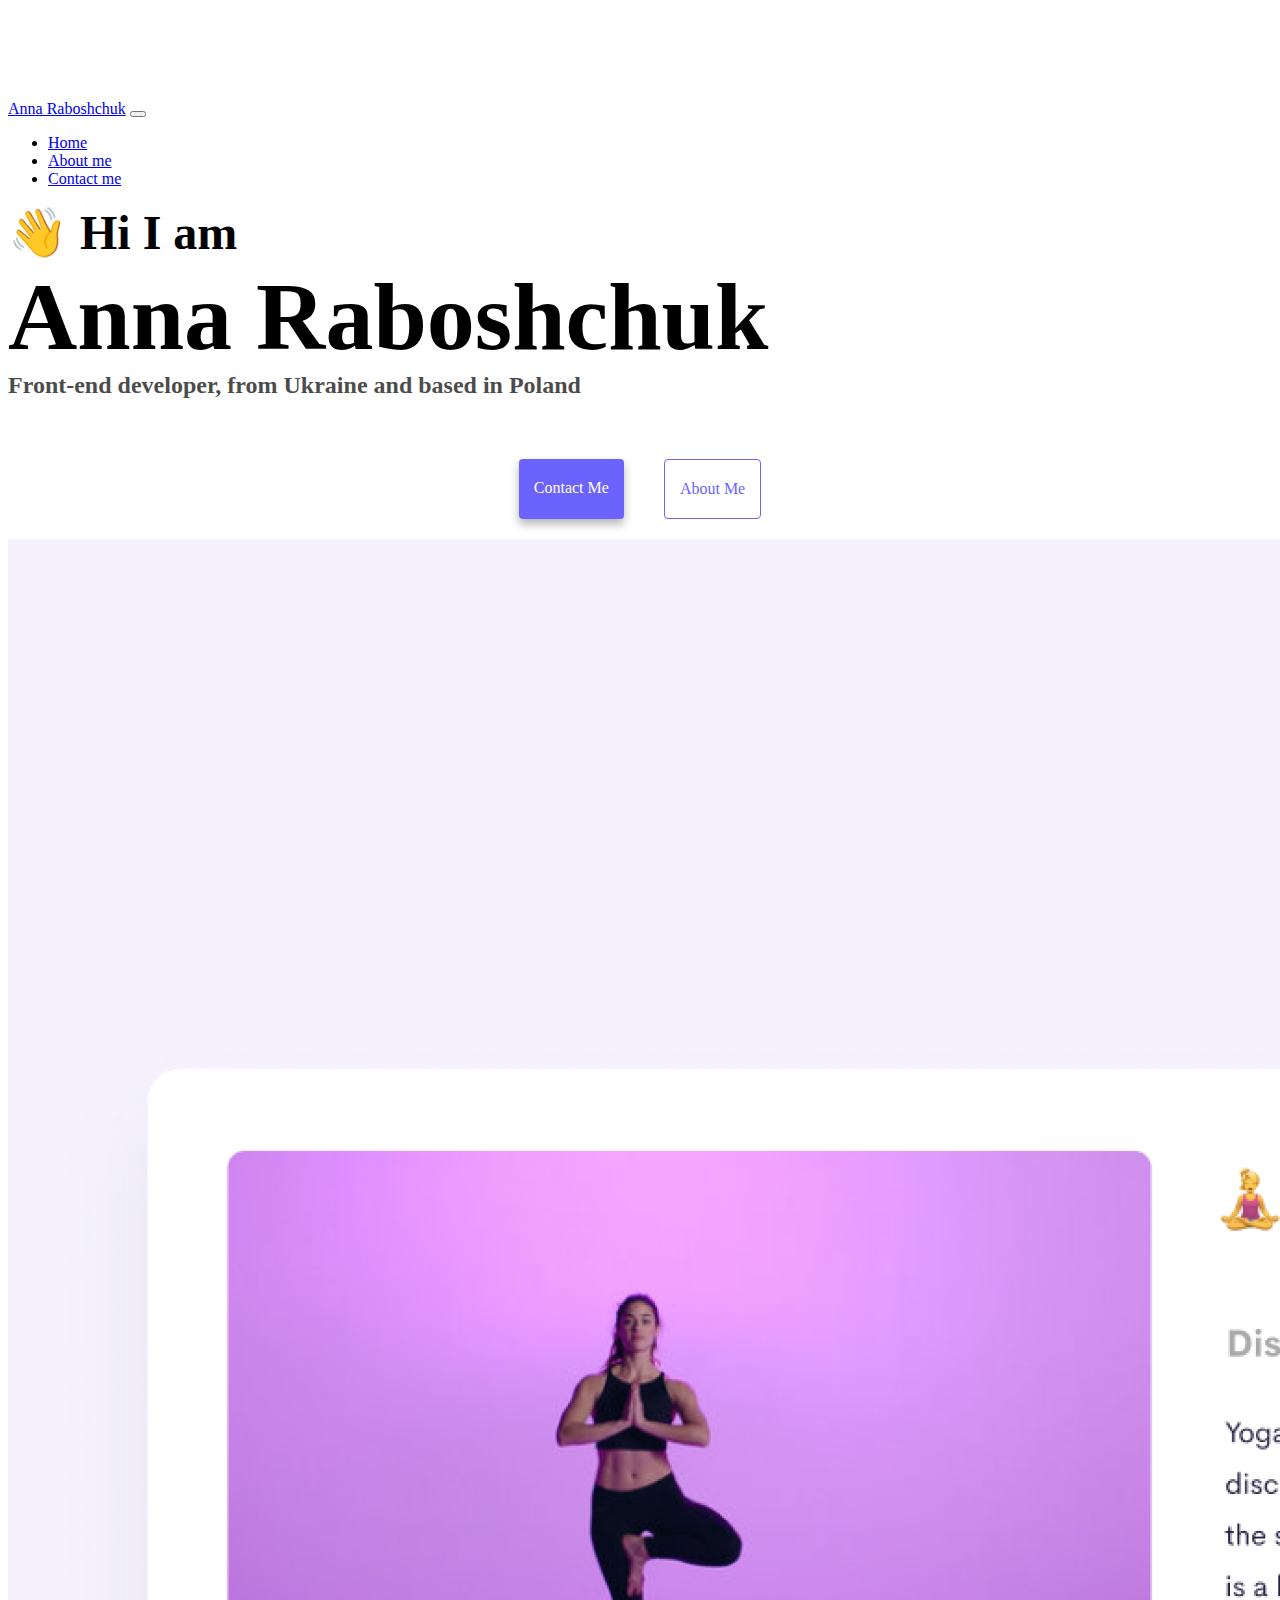
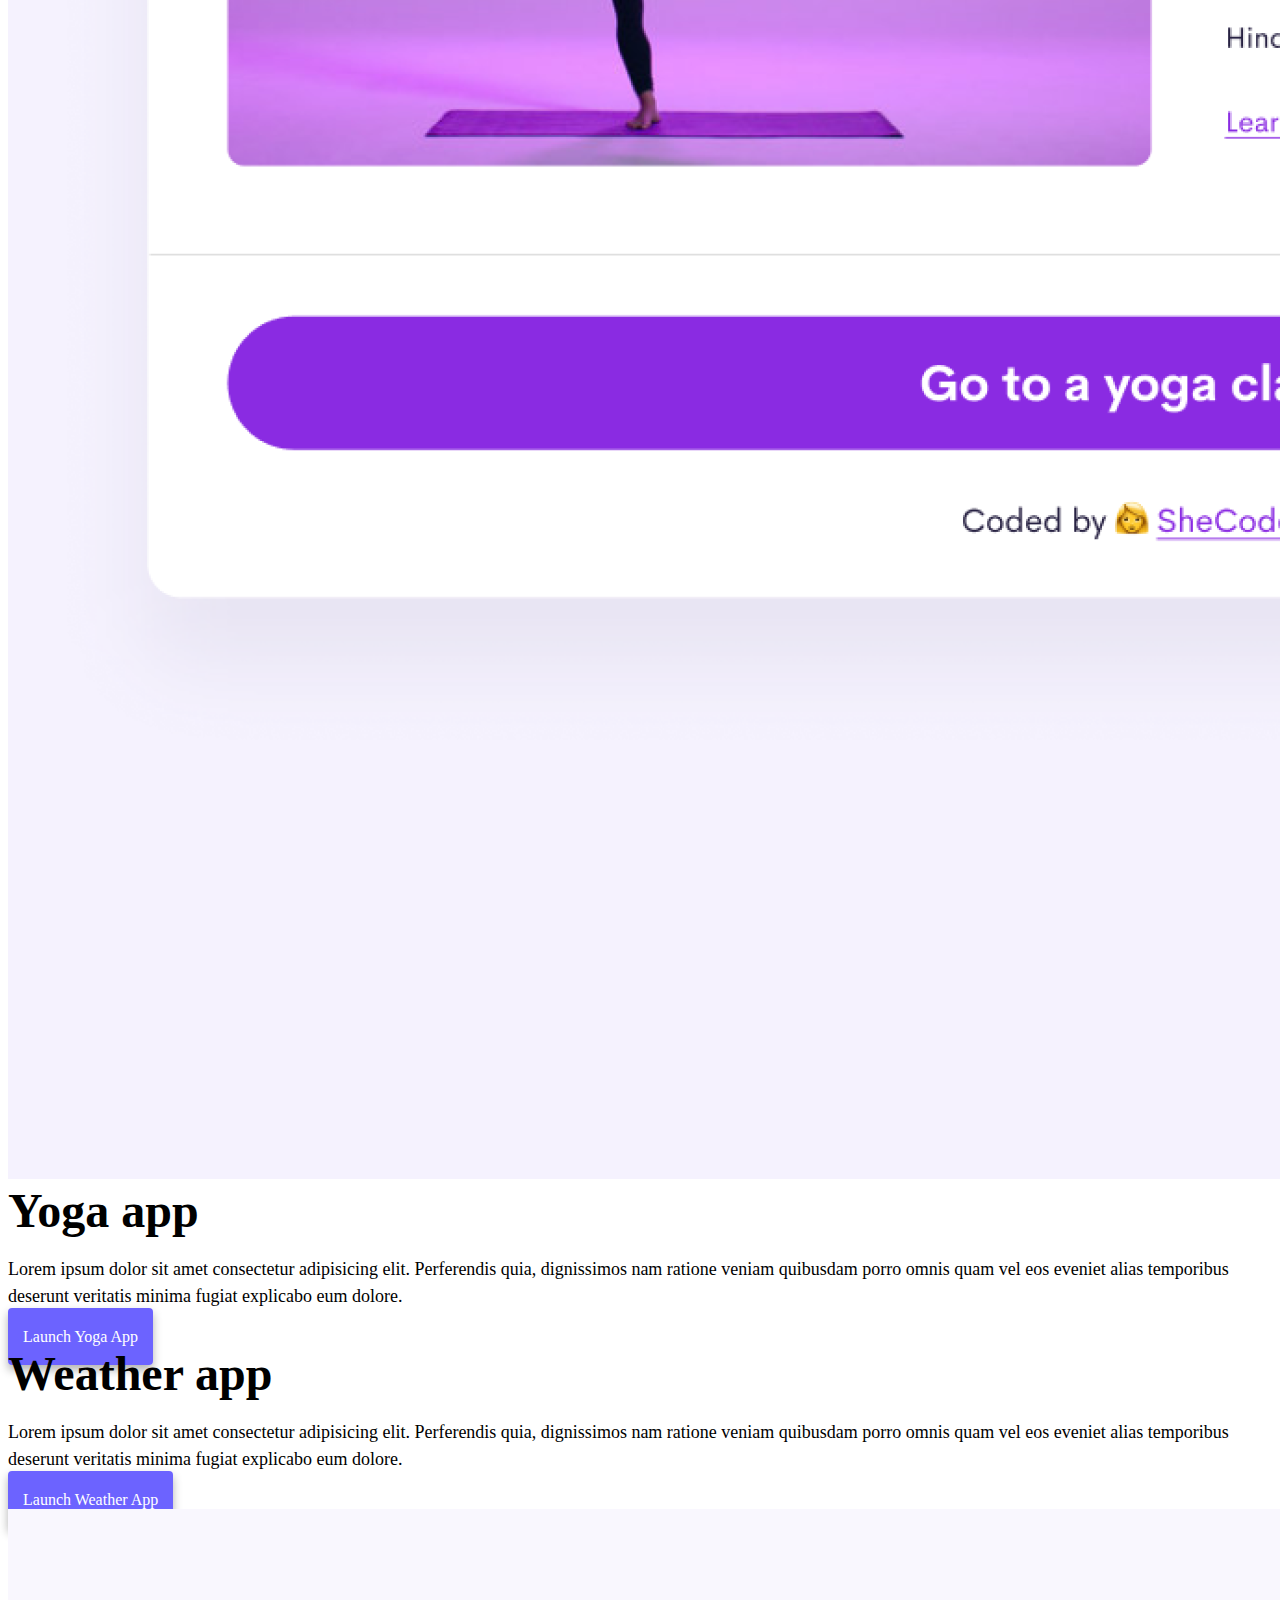
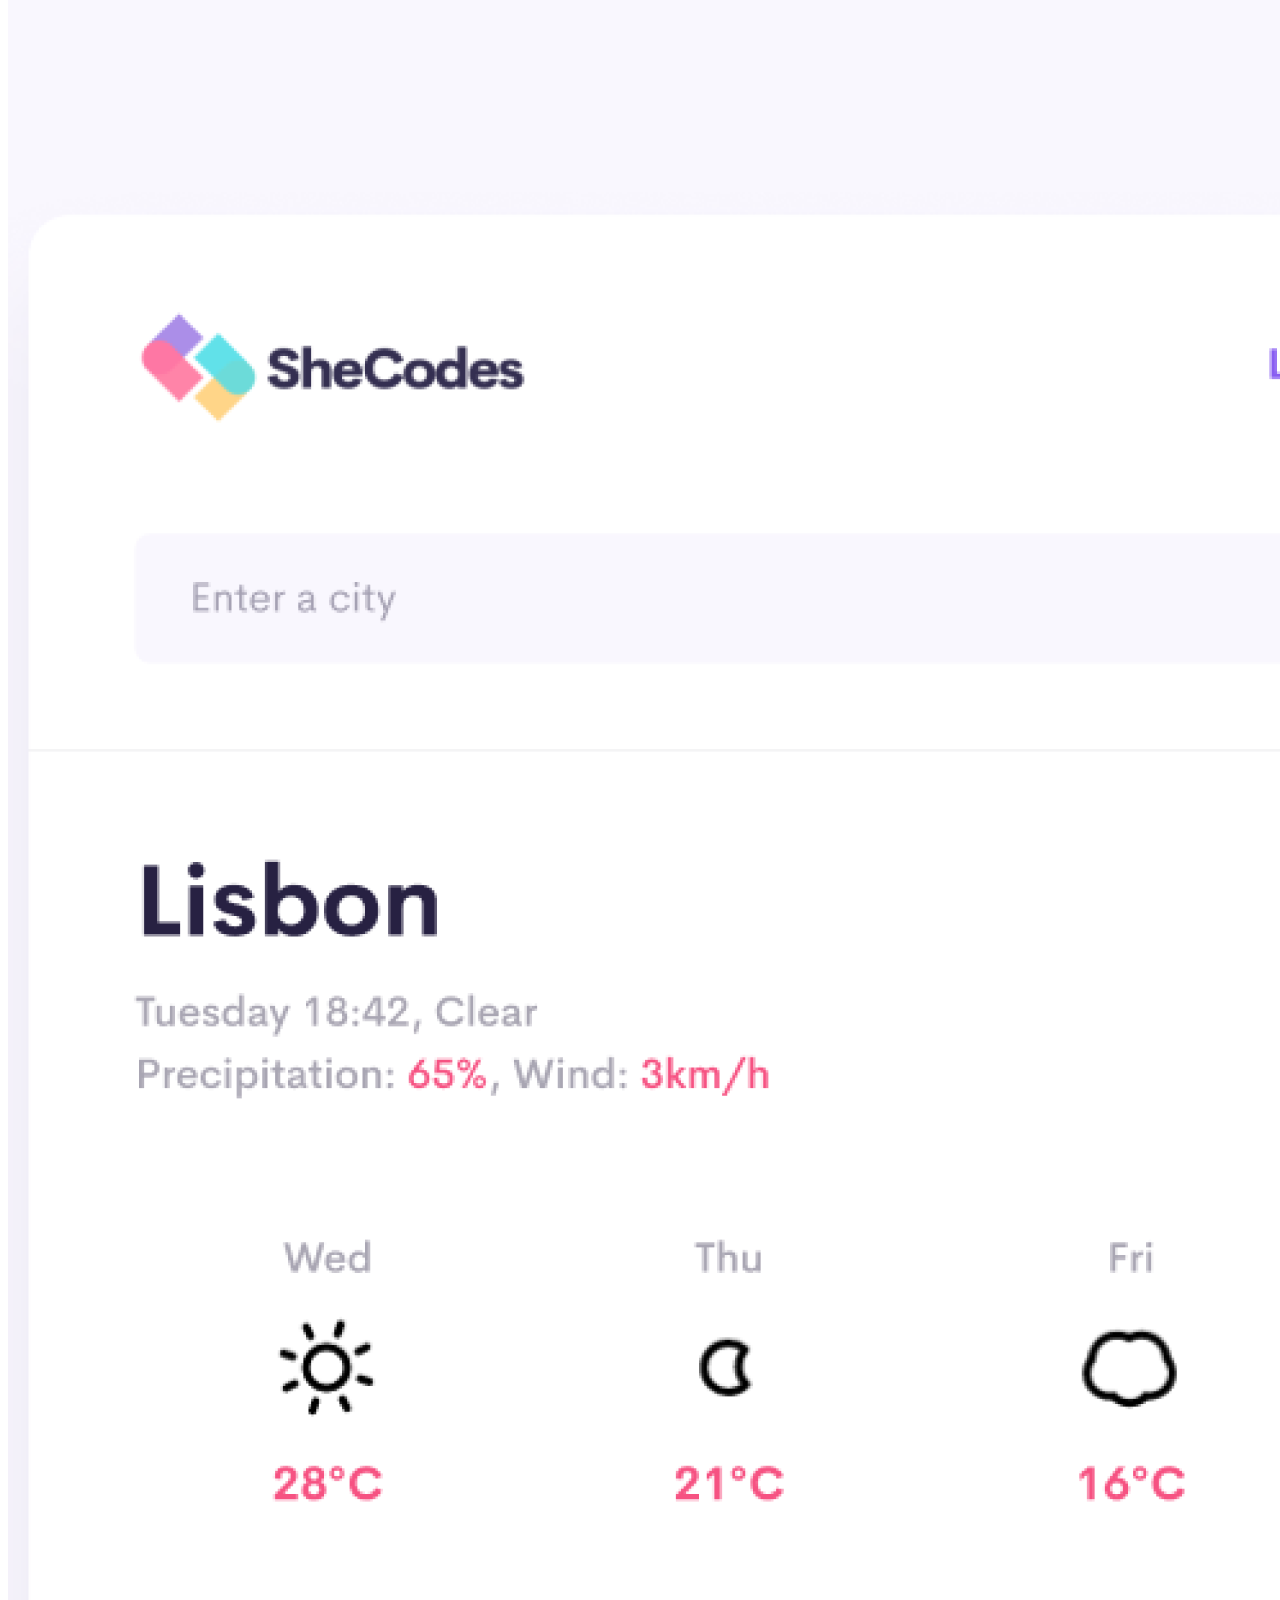
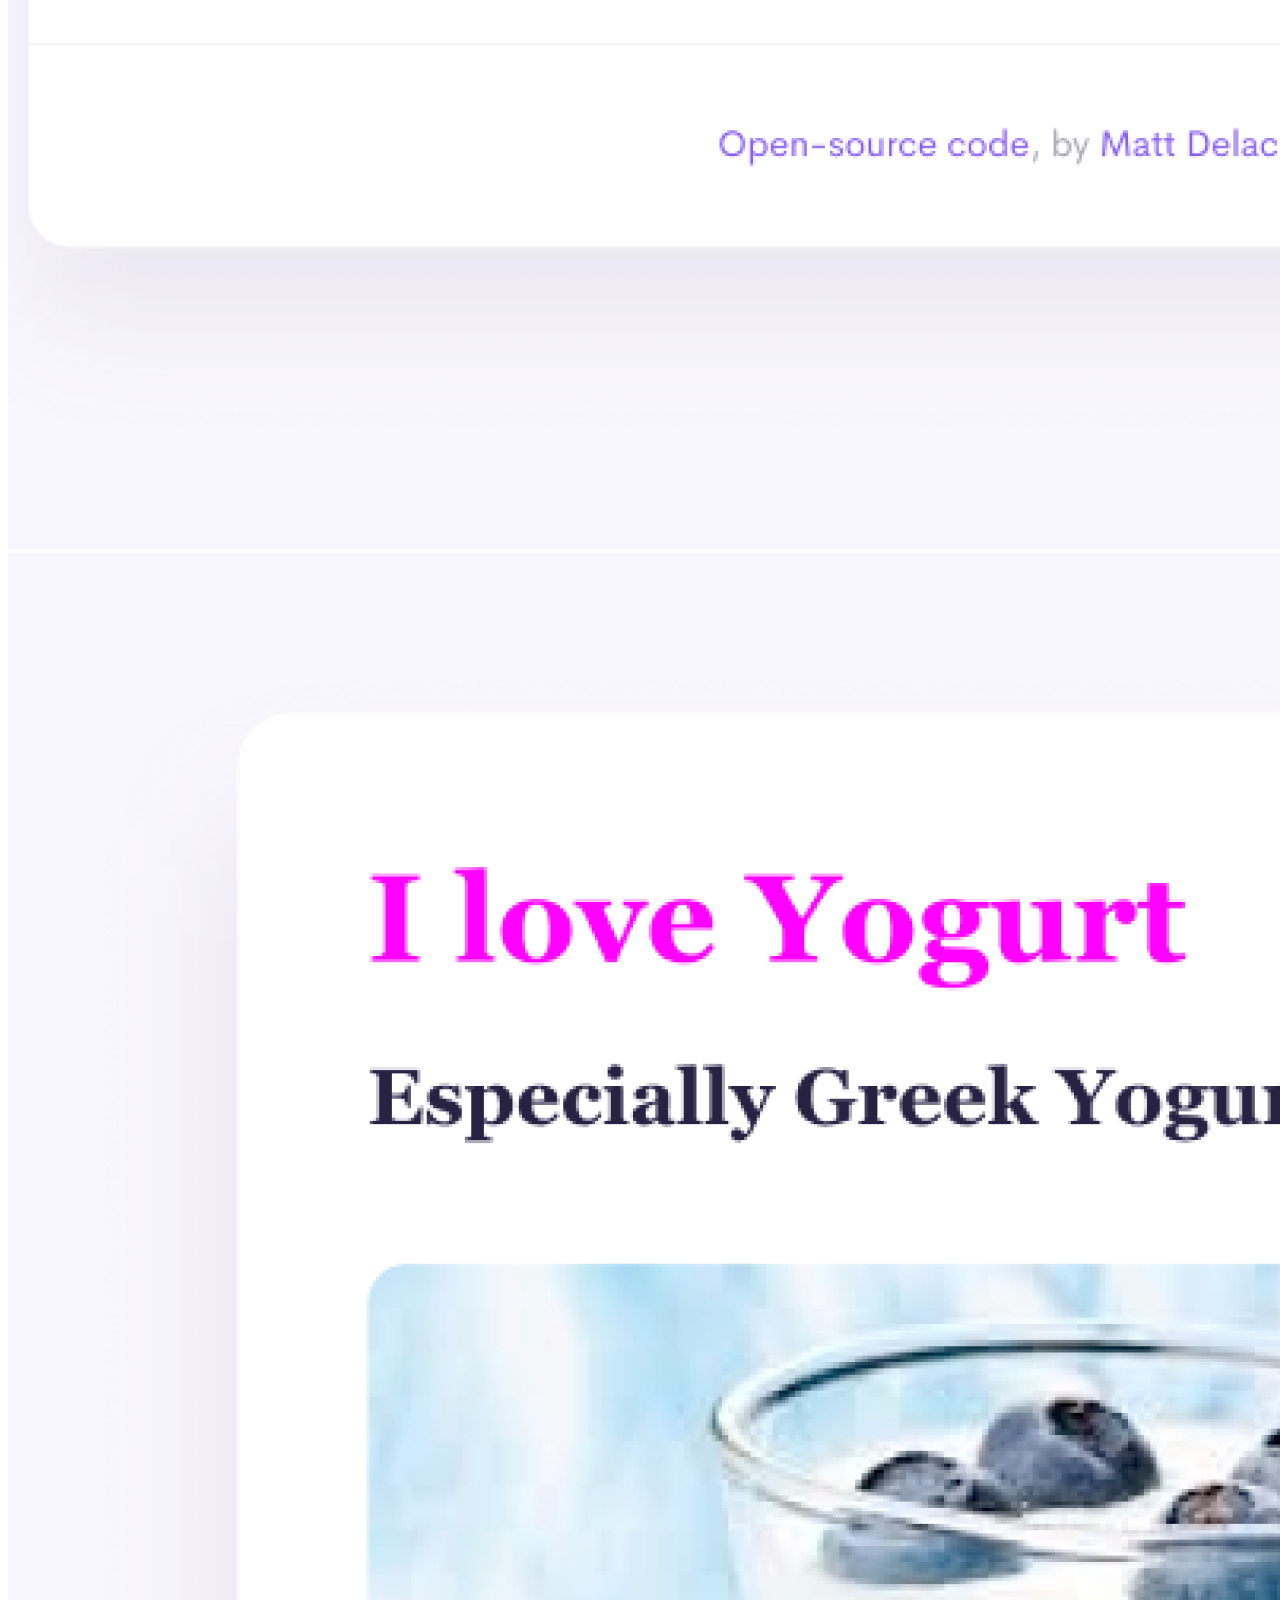
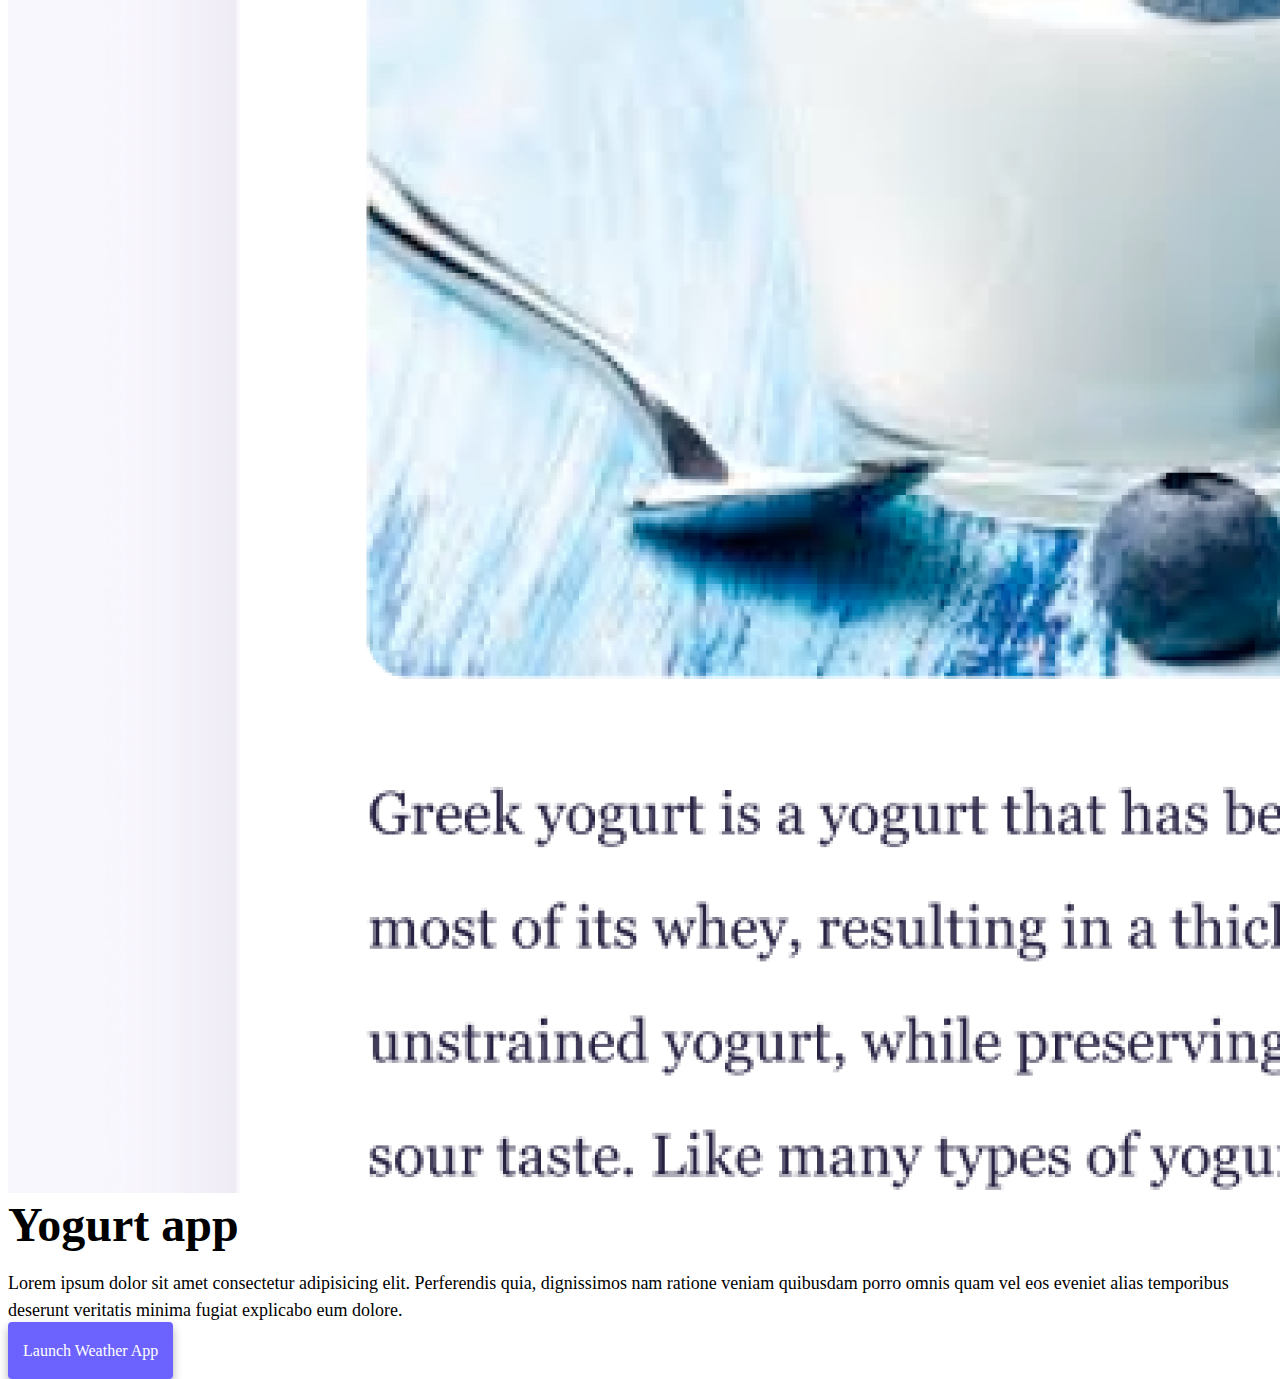
<file: index.html>
<!DOCTYPE html>
<html lang="en">
  <head>
    <meta charset="UTF-8" />
    <meta http-equiv="X-UA-Compatible" content="IE=edge" />
    <meta name="viewport" content="width=device-width, initial-scale=1.0" />
    <meta name="description" content="This is a CV of Anna Raboshchuk." />
    <title>Front-end developer: Anna Raboshchuk</title>
    <link
      href="https://cdn.jsdelivr.net/npm/bootstrap@5.0.0-beta2/dist/css/bootstrap.min.css"
      rel="stylesheet"
      integrity="sha384-BmbxuPwQa2lc/FVzBcNJ7UAyJxM6wuqIj61tLrc4wSX0szH/Ev+nYRRuWlolflfl"
      crossorigin="anonymous"
    />
    <script
      src="https://cdn.jsdelivr.net/npm/bootstrap@5.0.0-beta2/dist/js/bootstrap.bundle.min.js"
      integrity="sha384-b5kHyXgcpbZJO/tY9Ul7kGkf1S0CWuKcCD38l8YkeH8z8QjE0GmW1gYU5S9FOnJ0"
      crossorigin="anonymous"
    ></script>
    <link rel="stylesheet" href="/style.css" />
  </head>
  <body>
    <nav class="navbar navbar-expand-lg navbar-light bg-light fixed-top">
      <div class="container">
        <a class="navbar-brand" href="/index.html" title="Go to Homepage"
          >Anna Raboshchuk</a
        >
        <button
          class="navbar-toggler"
          type="button"
          data-bs-toggle="collapse"
          data-bs-target="#navbarNav"
          aria-controls="navbarNav"
          aria-expanded="false"
          aria-label="Toggle navigation"
        >
          <span class="navbar-toggler-icon"></span>
        </button>
        <div class="collapse navbar-collapse" id="navbarNav">
          <ul class="navbar-nav">
            <li class="nav-item">
              <a
                class="nav-link active"
                aria-current="page"
                href="/index.html"
                title="Homepage"
                >Home</a
              >
            </li>
            <li class="nav-item">
              <a class="nav-link" href="/about.html" title="About me"
                >About me</a
              >
            </li>
            <li class="nav-item">
              <a class="nav-link" href="/about.html#contact" title="Contact me"
                >Contact me</a
              >
            </li>
          </ul>
        </div>
      </div>
    </nav>
    <h2 class="text-center">👋 Hi I am</h2>
    <h1 class="text-center">Anna Raboshchuk</h1>
    <h3 class="text-center">
      Front-end developer, from Ukraine and based in Poland
    </h3>
    <div class="navigation-links mb-5">
      <a href="/about.html#contact" class="primary-link" title="Contact me"
        >Contact me</a
      >
      <a href="/about.html" class="secondary-link" title="About me">About me</a>
    </div>
    <div class="container">
      <div class="row">
        <div class="col-sm-6">
          <img
            src="/images/yoga.png"
            alt="Yoga project"
            class="img-fluid rounded d-none d-sm-block"
          />
        </div>
        <div class="col-sm-6">
          <h2 class="mb-3">Yoga app</h2>
          <p>
            Lorem ipsum dolor sit amet consectetur adipisicing elit. Perferendis
            quia, dignissimos nam ratione veniam quibusdam porro omnis quam vel
            eos eveniet alias temporibus deserunt veritatis minima fugiat
            explicabo eum dolore.
          </p>
          <div class="mt-5">
            <a href="#" class="primary-link project-link" title="Yoga project"
              >Launch Yoga App</a
            >
          </div>
        </div>
      </div>
      <div class="row mt-5">
        <div class="col-sm-6">
          <h2 class="mb-3">Weather app</h2>
          <p>
            Lorem ipsum dolor sit amet consectetur adipisicing elit. Perferendis
            quia, dignissimos nam ratione veniam quibusdam porro omnis quam vel
            eos eveniet alias temporibus deserunt veritatis minima fugiat
            explicabo eum dolore.
          </p>
          <div class="mt-5">
            <a
              href="#"
              class="primary-link project-link"
              title="Weather project"
              >Launch Weather App</a
            >
          </div>
        </div>
        <div class="col-sm-6">
          <img
            src="/images/weather.png"
            alt="Weather project"
            class="img-fluid rounded d-none d-sm-block"
          />
        </div>
      </div>
      <div class="row mt-5">
        <div class="col-sm-6">
          <img
            src="/images/yogurt.png"
            alt="Yogurt project"
            class="img-fluid rounded d-none d-sm-block"
          />
        </div>
        <div class="col-sm-6">
          <h2 class="mb-3">Yogurt app</h2>
          <p>
            Lorem ipsum dolor sit amet consectetur adipisicing elit. Perferendis
            quia, dignissimos nam ratione veniam quibusdam porro omnis quam vel
            eos eveniet alias temporibus deserunt veritatis minima fugiat
            explicabo eum dolore.
          </p>
          <div class="mt-5">
            <a href="#" title="Yogurt project" class="primary-link project-link"
              >Launch Weather App</a
            >
          </div>
        </div>
      </div>
    </div>
  </body>
</html>
</file>
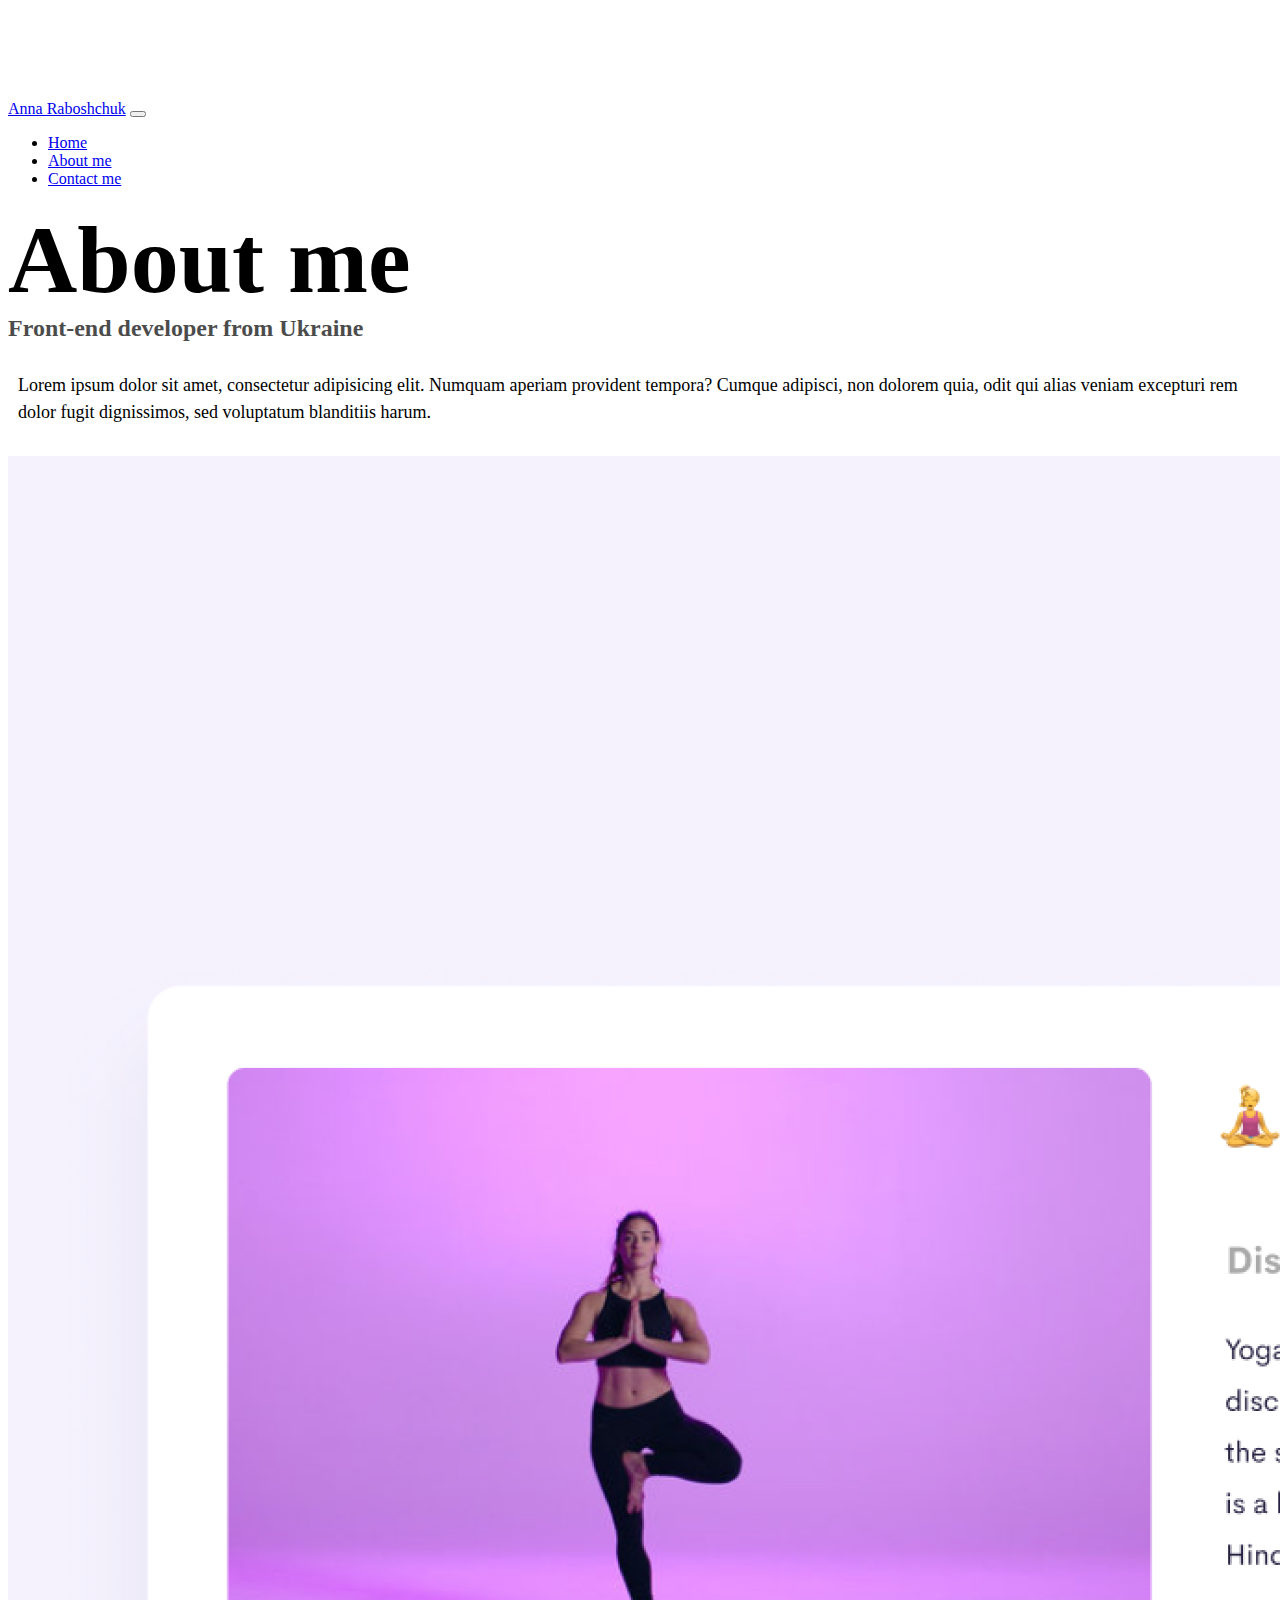
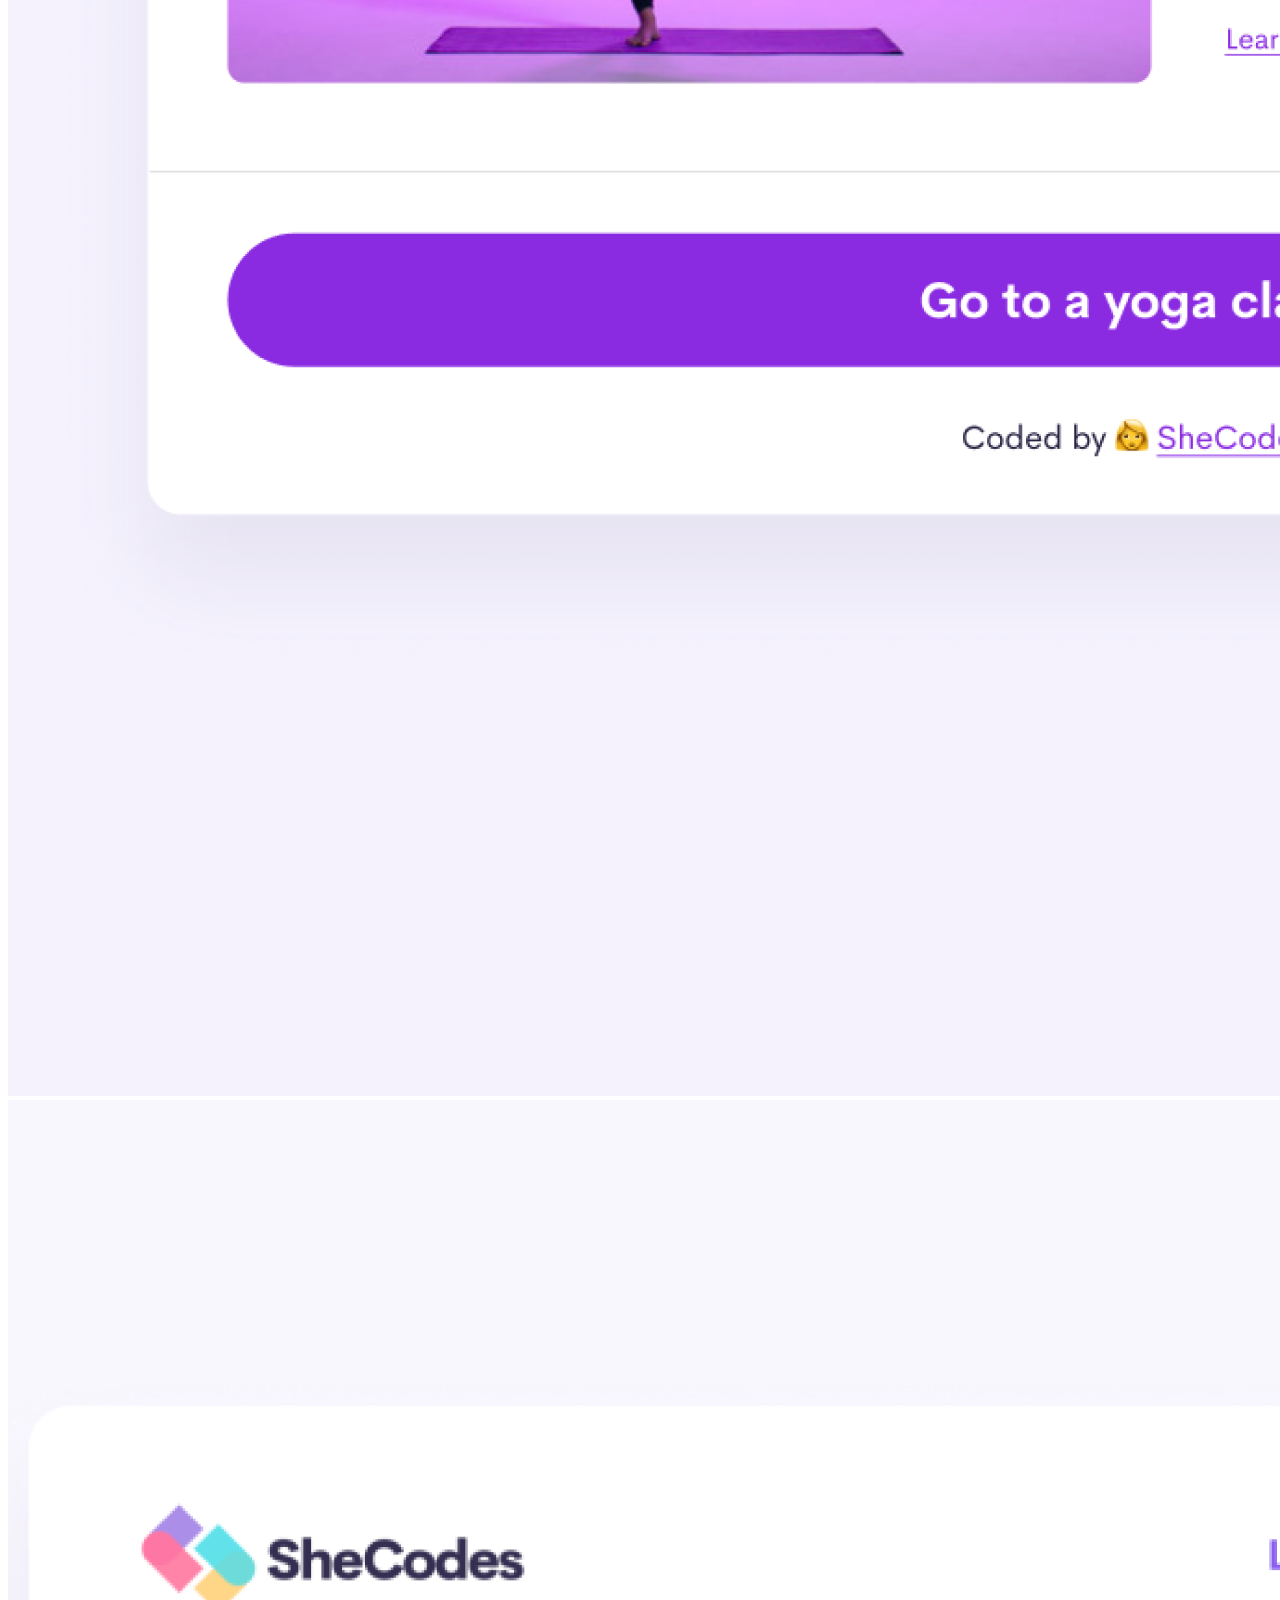
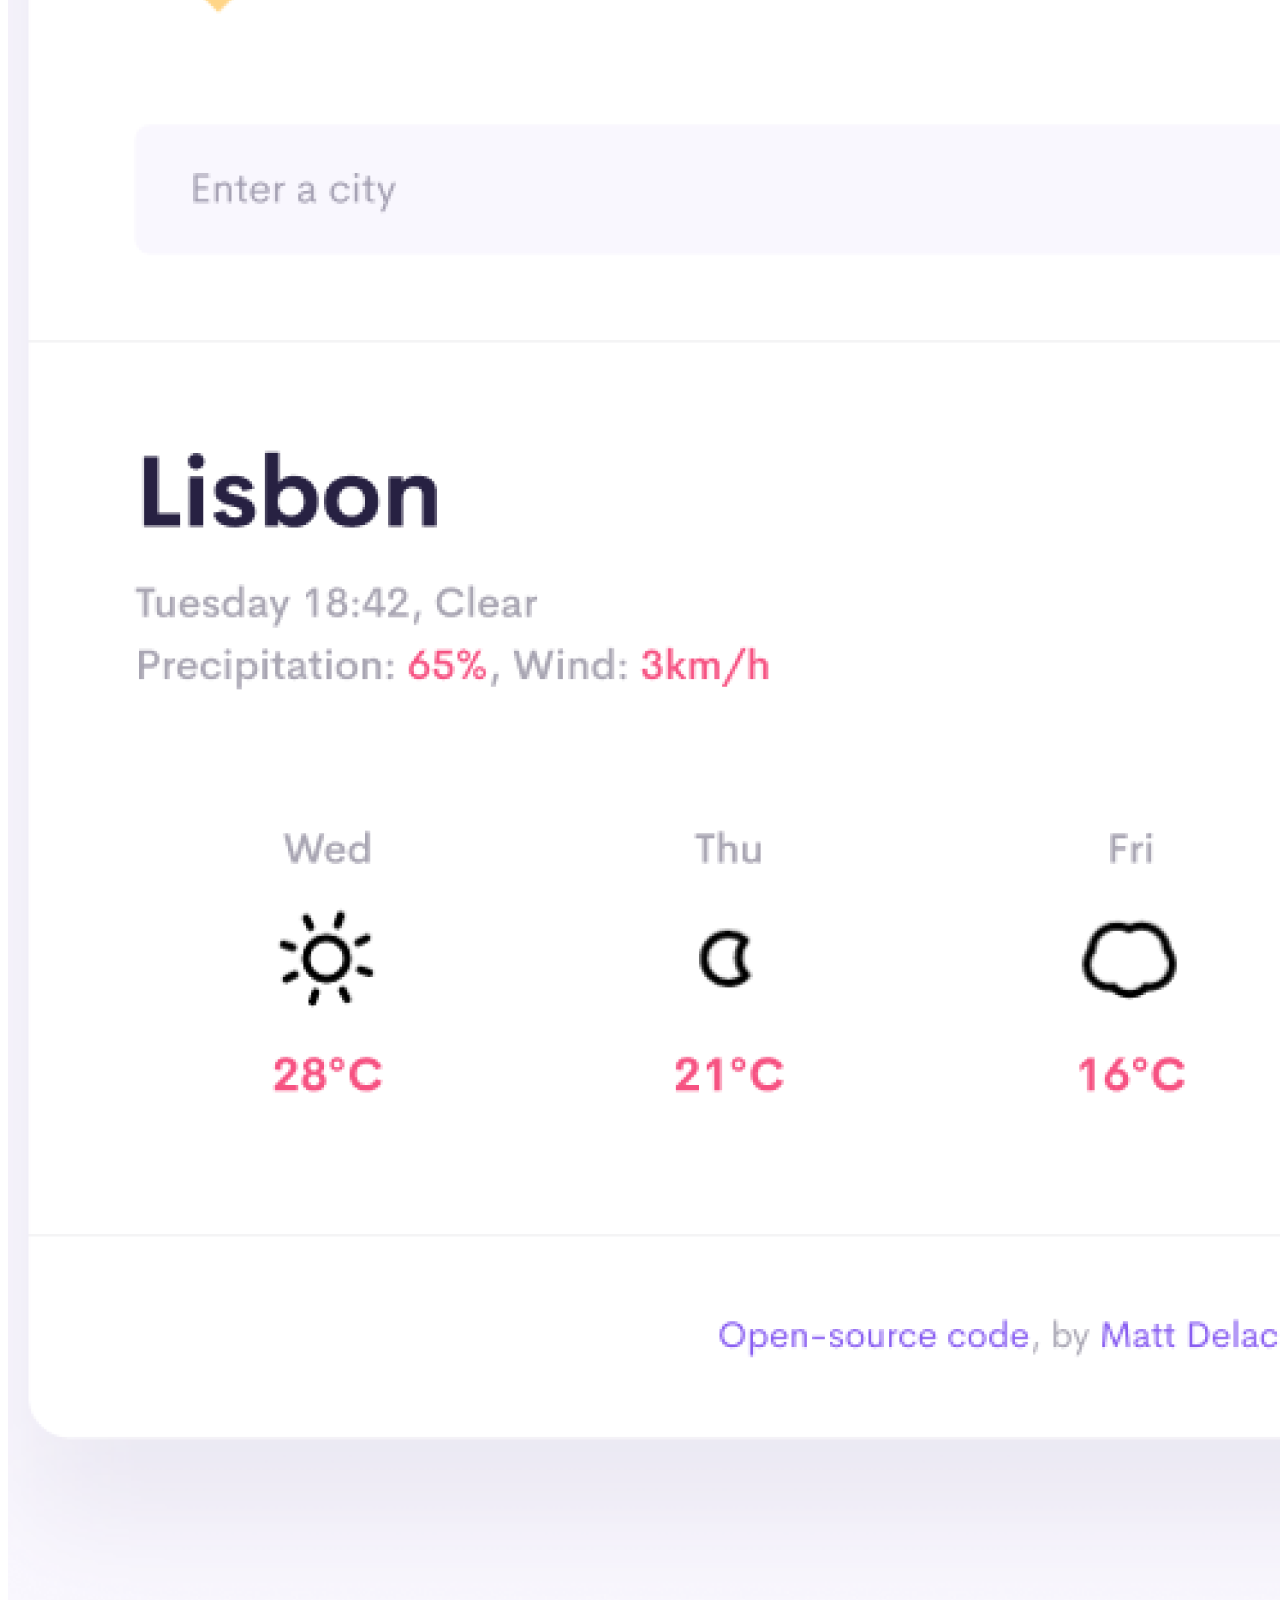
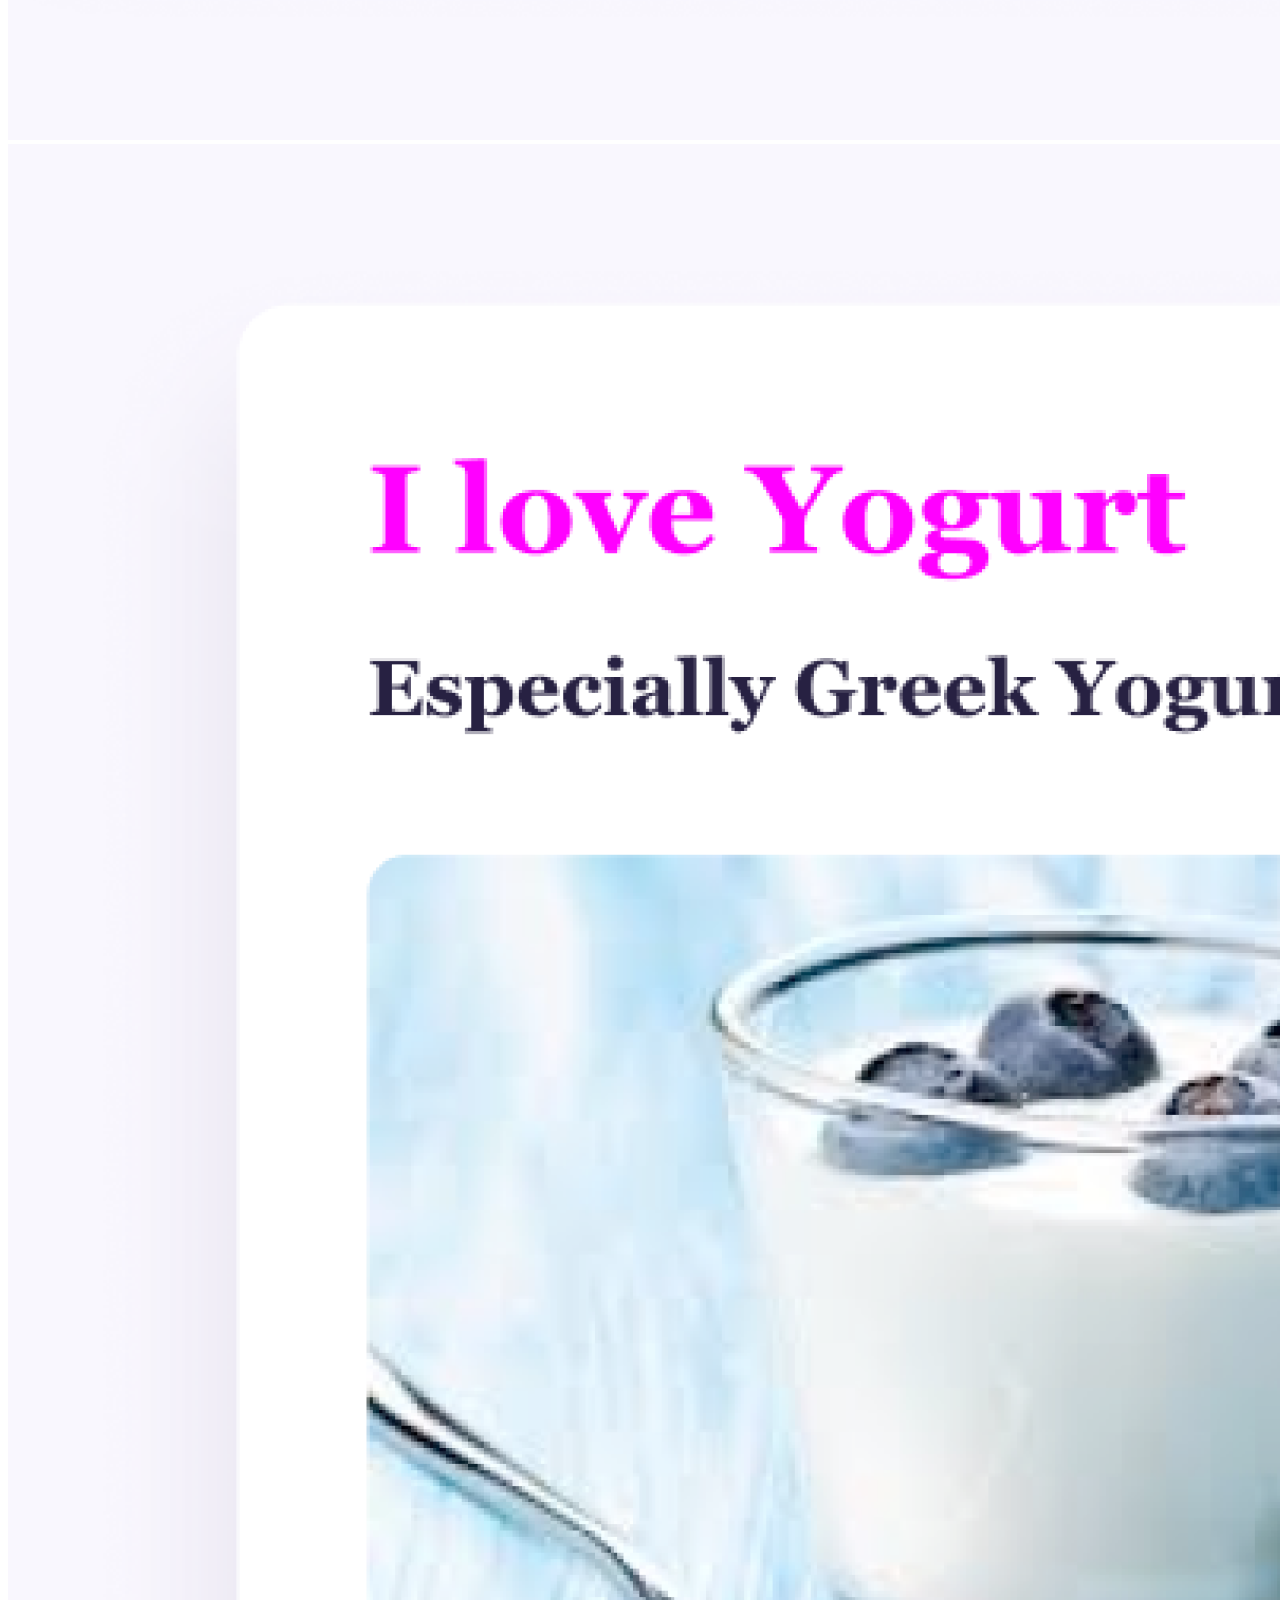
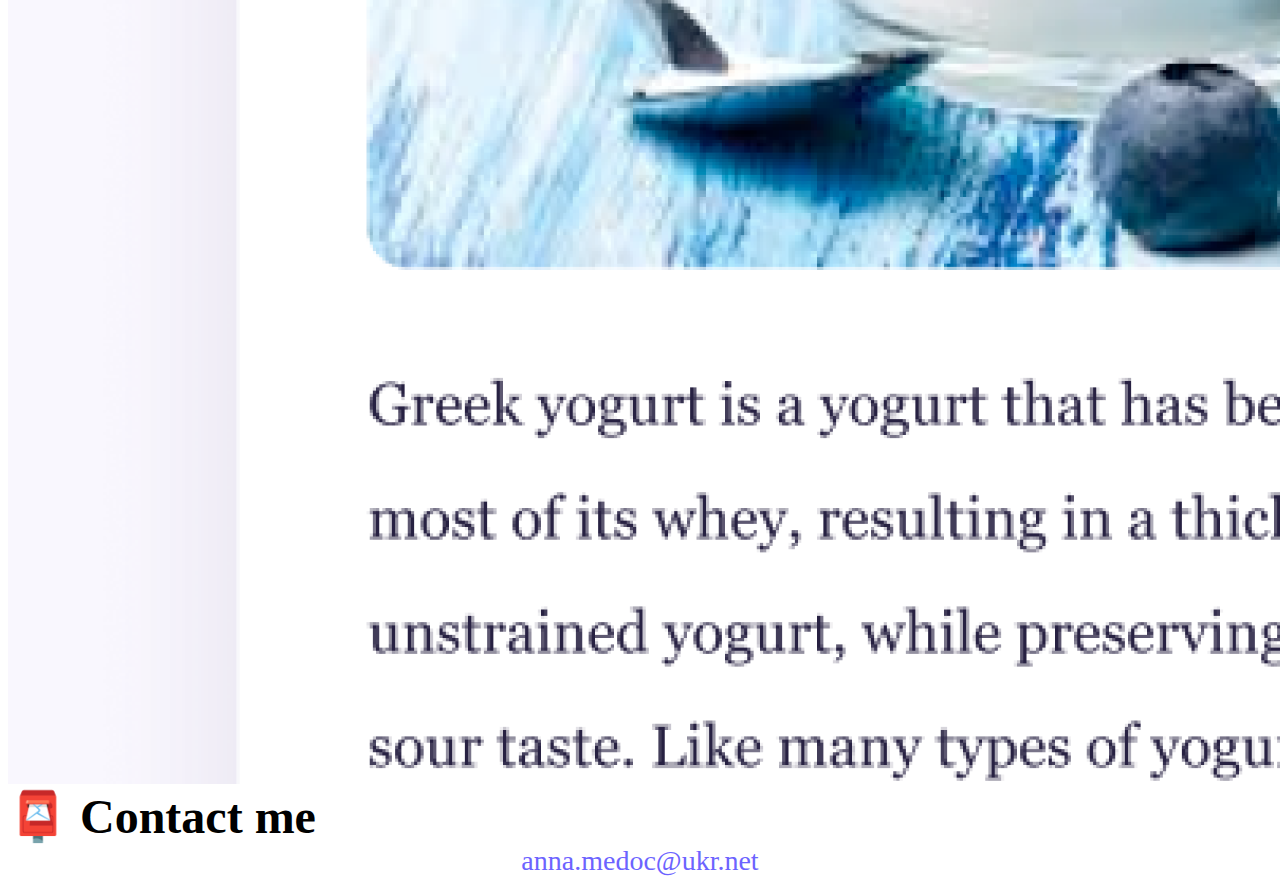
<file: about.html>
<!DOCTYPE html>
<html lang="en">
  <head>
    <meta charset="UTF-8" />
    <meta http-equiv="X-UA-Compatible" content="IE=edge" />
    <meta name="viewport" content="width=device-width, initial-scale=1.0" />
    <meta name="description" content="This is about Anna Raboshchuk." />
    <link
      href="https://cdn.jsdelivr.net/npm/bootstrap@5.0.0-beta2/dist/css/bootstrap.min.css"
      rel="stylesheet"
      integrity="sha384-BmbxuPwQa2lc/FVzBcNJ7UAyJxM6wuqIj61tLrc4wSX0szH/Ev+nYRRuWlolflfl"
      crossorigin="anonymous"
    />
    <script
      src="https://cdn.jsdelivr.net/npm/bootstrap@5.0.0-beta2/dist/js/bootstrap.bundle.min.js"
      integrity="sha384-b5kHyXgcpbZJO/tY9Ul7kGkf1S0CWuKcCD38l8YkeH8z8QjE0GmW1gYU5S9FOnJ0"
      crossorigin="anonymous"
    ></script>
    <link rel="stylesheet" href="style.css" />
    <title>About Anna Raboshchuk</title>
  </head>
  <body>
    <nav class="navbar navbar-expand-lg navbar-light bg-light fixed-top">
      <div class="container">
        <a class="navbar-brand" href="/index.html" title="Homepage">Anna Raboshchuk</a>
        <button
          class="navbar-toggler"
          type="button"
          data-bs-toggle="collapse"
          data-bs-target="#navbarNav"
          aria-controls="navbarNav"
          aria-expanded="false"
          aria-label="Toggle navigation"
        >
          <span class="navbar-toggler-icon"></span>
        </button>
        <div class="collapse navbar-collapse" id="navbarNav">
          <ul class="navbar-nav">
            <li class="nav-item">
              <a class="nav-link" aria-current="page" href="/index.html" title="Homepage"
                >Home</a
              >
            </li>
            <li class="nav-item">
              <a class="nav-link active" href="/about.html" title="About me">About me</a>
            </li>
            <li class="nav-item">
              <a class="nav-link" href="/about.html#contact" title="Contact me">Contact me</a>
            </li>
          </ul>
        </div>
      </div>
    </nav>
    <h1 class="text-center">About me</h1>
    <h3 class="text-center">Front-end developer from Ukraine</h3>
    <div class="about-paragraphs text-center">
      <p>
        Lorem ipsum dolor sit amet, consectetur adipisicing elit. Numquam
        aperiam provident tempora? Cumque adipisci, non dolorem quia, odit qui
        alias veniam excepturi rem dolor fugit dignissimos, sed voluptatum
        blanditiis harum.
      </p>
    </div>
    <div class="container">
      <div class="row">
        <div class="col-sm-4">
          <img
            src="/images/yoga.png"
            alt="Yoga project"
            class="img-fluid p-2  shadow rounded  mb-5"
          />
        </div>
        <div class="col-sm-4">
          <img
            src="/images/weather.png"
            alt="Weather project"
            class="img-fluid p-2 shadow rounded mb-5"
          />
        </div>
        <div class="col-sm-4">
          <img
            src="/images/yogurt.png"
            alt="Yogurt project"
            class="img-fluid p-2 shadow rounded mb-5"
          />
        </div>
      </div>
    </div>
    <div id="contact" class="mt-5">
      <h2 class="text-center">📮 Contact me</h2>
      <a href="mailto:[YOUR EMAIL]" title="Email" class="email-link">
        anna.medoc@ukr.net
      </a>
    </div>
  </body>
</html>
</file>
<file: style.css>
:root {
  --primary-color: #6c63ff;
  --secondary-color: #f5f2fe;
  --box-shadow: 0 5px 10px rgba(0, 0, 0, 0.3);
}

body {
  margin-top: 100px;
}

h1,
h2,
h3 {
  margin: 0;
}

h1 {
  font-size: 96px;
}

h2 {
  font-size: 48px;
}

h3 {
  font-size: 24px;
  opacity: 0.7;
}

p {
  font-size: 18px;
  line-height: 1.5;
}

.navigation-links {
  display: flex;
  margin-top: 40px;
  justify-content: center;
}

.navigation-links a {
  margin: 20px;
}

.primary-link {
  border-radius: 4px;
  padding: 20px 15px;
  text-decoration: none;
  text-transform: capitalize;
  background: var(--primary-color);
  box-shadow: var(--box-shadow);
  color: white;
}

.secondary-link {
  border-radius: 4px;
  padding: 20px 15px;
  text-decoration: none;
  text-transform: capitalize;
  color: var(--primary-color);
  border: 1px solid var(--primary-color);
}

.homepage-link {
  color: var(--primary-color);
  text-align: center;
  display: block;
}

.about-paragraphs {
  margin: 30px 0;
}

.about-paragraphs p {
  margin: 10px;
}

.email-link {
  display: flex;
  justify-content: center;
  color: var(--primary-color);
  font-size: 28px;
  text-decoration: none;
}

.email-link:hover {
  text-decoration: underline;
}
@media (max-widht: 576px) {
  h1 {
    font-size: 48px;
    line-height: 1.5;
  }

  h2 {
    font-size: 36px;
    text-align: center;
  }

  p {
    text-align: center;
  }

  .project-link {
    display: block;
    text-align: center;
  }
}
</file>
